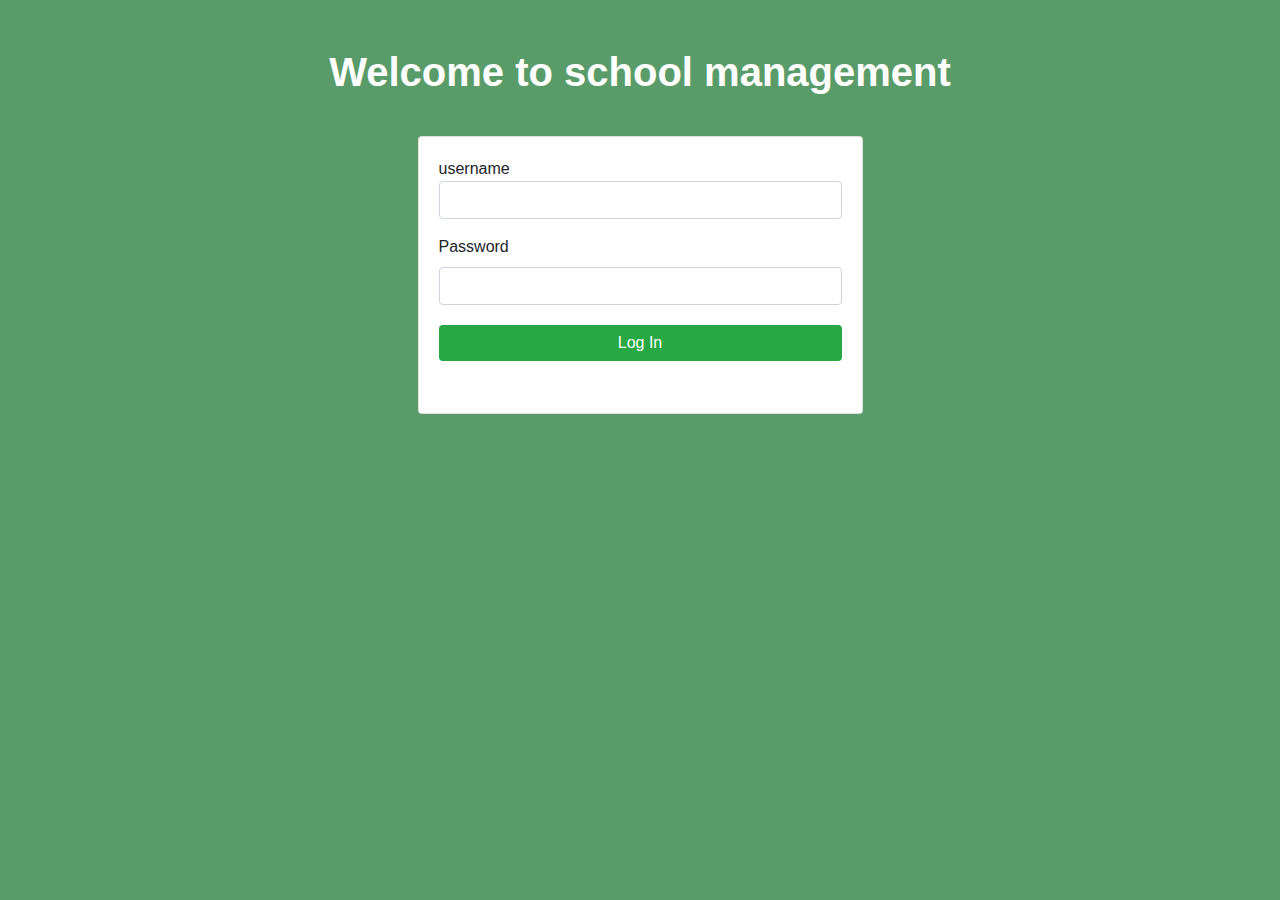
<file: index.html>
<! DOCTYPE html>  
<html lang="en" >  
<head>  
  <meta charset="UTF-8">  
  <title> Login Form 
</title>  
<link rel="stylesheet" href="https://stackpath.bootstrapcdn.com/bootstrap/4.4.1/css/bootstrap.min.css">  
</head>  
<style>  
body {  
  background: #5a9c69 !important;  
  font-family: 'Muli', sans-serif;  
}  
h1 {  
  color: #fff;  
  padding-bottom: 2rem;  
  font-weight: bold;  
}  
a {  
  color: #333;  
}  
a:hover {  
  color: #E8D426;  
  text-decoration: none;  
}  
.form-control:focus {  
    color: #000;  
    background-color: #fff;  
    border: 2px solid #E8D426;  
    outline: 0;  
    box-shadow: none;  
}  
.btn {  
  background: #28a745;  
  border: #E8D426;  
}  
.btn:hover {  
  background: #28a745;  
  border: #E8D426;  
}  
</style>  
<body>  
<div class="pt-5">  
  <h1 class="text-center"> Welcome to school management </h1>  
<div class="container">  
                <div class="row">  
                    <div class="col-md-5 mx-auto">  
                        <div class="card card-body">  
                      <form id="submitForm" action="index.php" method="post" data-parsley-validate="" data-parsley-errors-messages-disabled="true" novalidate="" _lpchecked="1">  
<input type="hidden" name="_csrf" value="7635eb83-1f95-4b32-8788-abec2724a9a4">  
                   <div class="form-group required">  
              <lSabel for="username"> username </lSabel>  
             <input type="text" class="form-control text-lowercase" id="username" required="" name="username" value="">  
               </div>                      
       <div class="form-group required">  
    <label class="d-flex flex-row align-items-center" for="password">Password   
     </label>  
<input type="password" class="form-control" required="" id="password" name="password" value="">  
       </div>  
         <div class="form-group pt-1">  
      <button class="btn btn-primary btn-block" type="submit"> Log In </button>  
                  </div>  
               </form>   
                        </div>  
                    </div>  
                </div>  
            </div>  
</div>  
</body>  
</html>
</file>
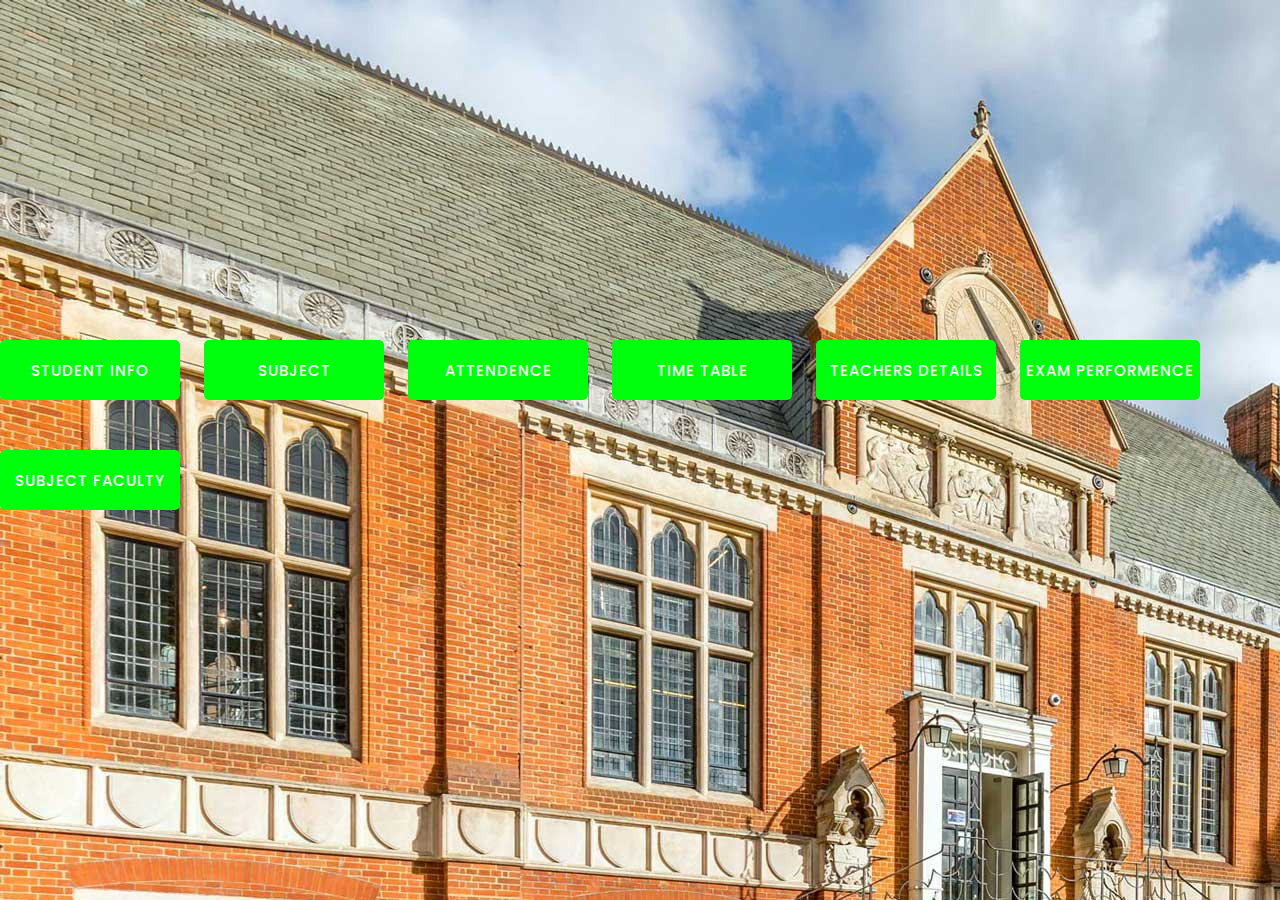
<file: dashbord.html>
<!DOCTYPE html>
<html lang="en" dir="ltr">
  <head>
    <meta charset="utf-8">
    <title>School management</title>
    <link rel="stylesheet" href="index.css">
  </head>
  <body style="background-image:url(Highgate-Senior-School-Library-Chapel.jpg); " >
    <div class="buttons">
      <button onclick="window.location.href='Std_info.php'">Student info</a></button>
      <button onclick="window.location.href='std_subject.php'">subject</button>
      <button onclick="window.location.href='std_attendence.php'">attendence</button>
      <button onclick="window.location.href='time_table.php'">time table</button>
      <button onclick="window.location.href='teacher_detailes.php'">teachers details</button>
      <button onclick="window.location.href='exam_performence.php'">Exam performence</button>
      <button onclick="window.location.href='sub_teacher.php'">Subject faculty</button>

    </div>
</body>
</html>
</file>
<file: index.css>
@import url('https://fonts.googleapis.com/css?family=Poppins:400,500,600,700&display=swap');
*{
  margin: 0;
  padding: 0;
  box-sizing: border-box;
  font-family: 'Poppins', sans-serif;
}
html,body{
  display: grid;
  height: 100%;
 place-items: center; 
  overflow: hidden;
}
button{
  position: relative;
  height: 60px;
  width: 180px;
 margin: 0 20px 50px 0; 
  border-radius: 5px;
  border: none;
  outline: none;
  background: rgb(0, 255, 13);
  color: #fff;
  font-size: 15px;
  font-weight: 500;
  letter-spacing: 1px;
  text-transform: uppercase;
  cursor: pointer;
  transition: background 0.5s;
}
/* button:first-child:hover{
  background: linear-gradient(90deg, #03a9f4, #f441a5, #ffeb3b, #03a9f4);
  background-size: 400%; */
/* } */
/* button:last-child:hover{
  background: linear-gradient(90deg, #fa7199, #f5ce62, #e43603, #fa7199);
  background-size: 400%;
} */
button:first-child:before,
button:last-child:before{
  content: '';
  position: absolute;
  background: inherit;
  top: -5px;
  right: -5px;
  bottom: -5px;
  left: -5px;
  border-radius: 50px;
  filter: blur(20px);
  opacity: 0;
  transition: opacity 0.5s;
}
button:first-child:hover:before,
button:last-child:hover:before{
  opacity: 1;
  z-index: -1;
}
button:hover{
  
  background-color: blueviolet;
}
/* @keyframes glow {
  0%{
    background-position: 0%;
  }
  100%{
    background-position: 400%;
  } */
/* } */
</file>
